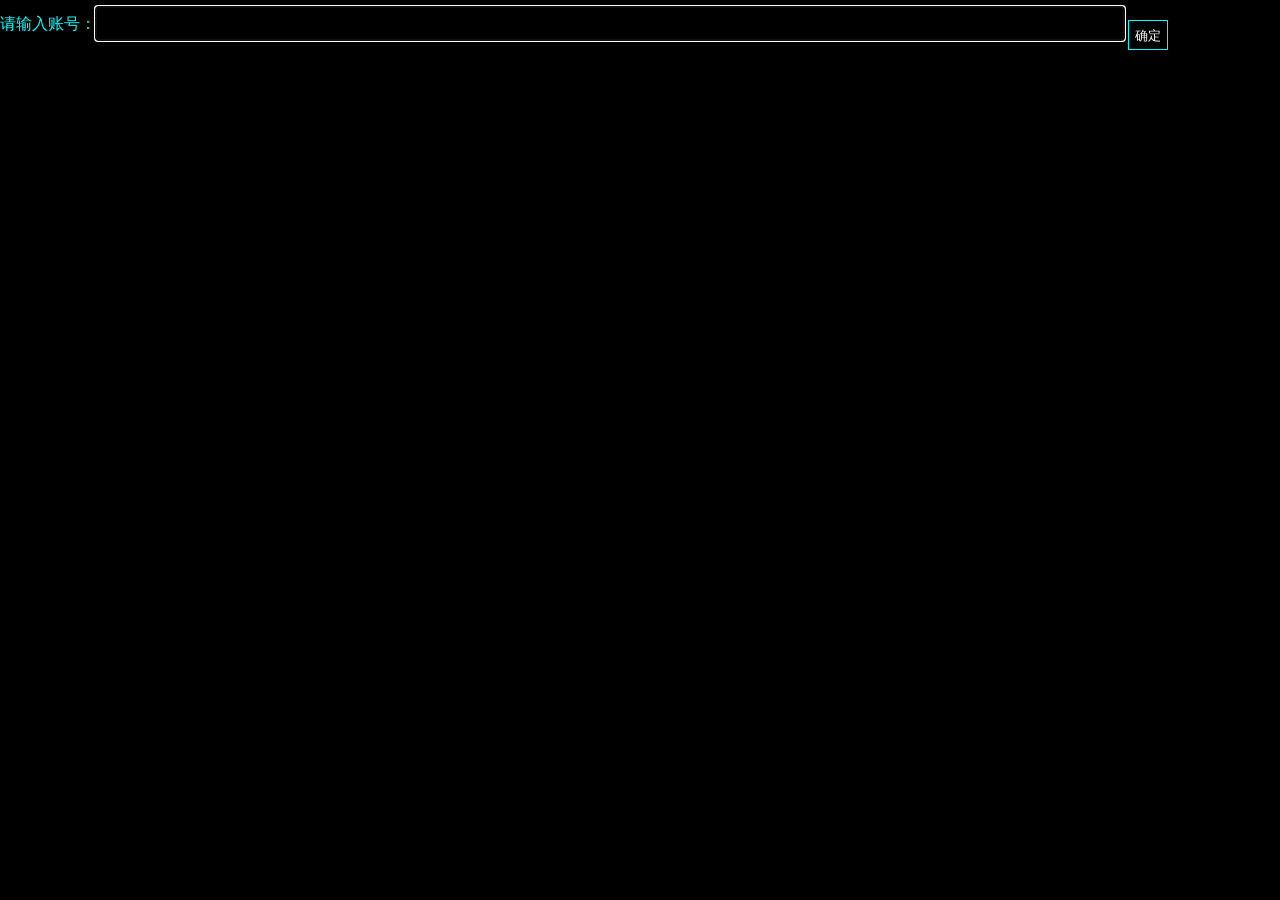
<file: exam/src/main/webapp/comet4j/index.html>
﻿<!DOCTYPE html PUBLIC "-//W3C//DTD XHTML 1.0 Transitional//EN"
        "http://www.w3.org/TR/xhtml1/DTD/xhtml1-transitional.dtd">
<html xmlns="http://www.w3.org/1999/xhtml">

<head>
    <meta http-equiv="Content-Language" content="zh-cn"/>
    <meta http-equiv="Content-Type" content="text/html; charset=utf-8"/>
    <title>托普APP消息推送管理后台</title>
    <link rel="stylesheet" type="text/css" href="css/style.css"/>
    <script type="text/javascript" src="js/comet4j-debug.js"></script>
    <script type="text/javascript" src="js/talk.js"></script>
</head>
<body onload="init()">

<div id="statebar">
    连接状态：<span id="workStyle"></span>；
    连接数量：<span id="connectorCount"></span>；
    已用内存：<span id="usedMemory"></span>；
    可用内存：<span id="freeMemory"></span>；
    内存容量：<span id="totalMemory"></span>；
    最大容量：<span id="maxMemory"></span>；
    系统已运行：<span id="startup"></span>
</div>

<div id="logbox">
</div>

<div id="toolbar">
    请输入：<input maxlength="200" id="inputbox" class="inputbox" onkeypress="return onSendBoxEnter(event);"
               type="text"></input>
    <input type="button" class="button" onclick="send(inputbox.value);" value="回车发送"></input>
    <input type="button" class="button" onclick="rename();" value="改名"></input>
</div>

<div id="login">
    请输入账号：<input type="text" class="inputbox" maxlength="50" id="loginName"
                 onkeypress="return loginEnter(event);"></input>
    <input type="button" class="button" onclick="login();" value="确定"></input>
</div>

</body>
</html>
</file>
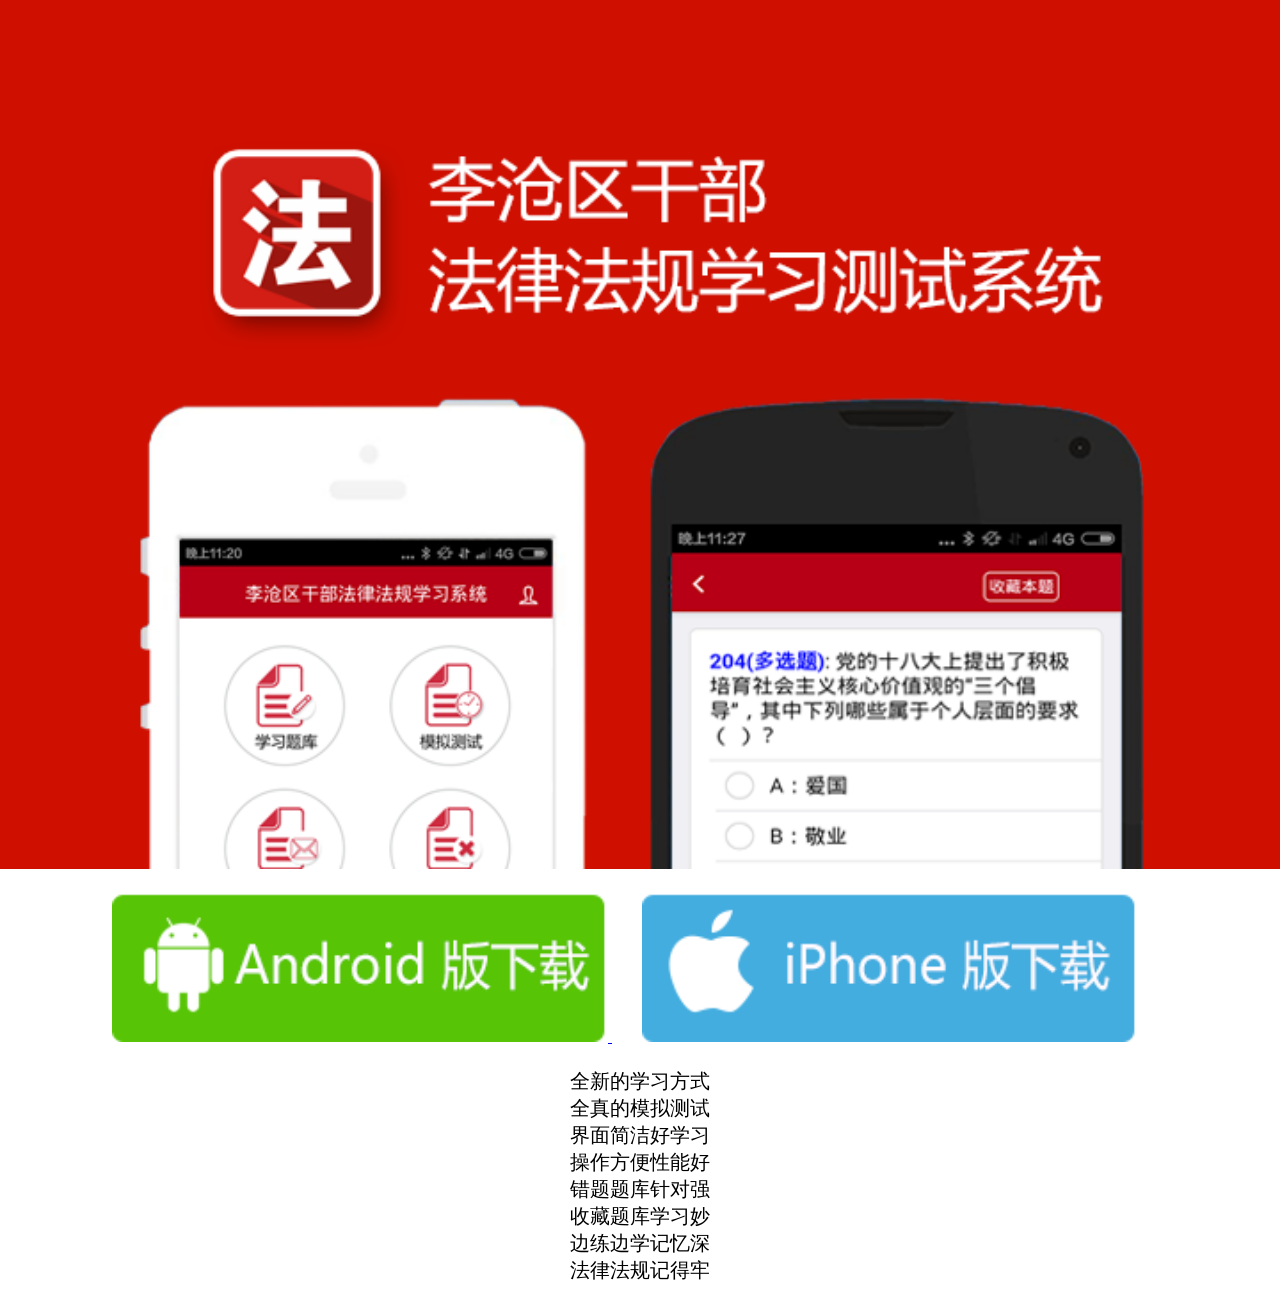
<file: exam/src/main/webapp/erweima/pufa/index.html>
<!DOCTYPE html>
<html>

<head>
	<meta charset="utf-8">
	<meta name="viewport" content="initial-scale=1.0, maximum-scale=1.0, user-scalable=no"/>
	<title></title>
</head>
<style type="text/css">
	* {
		margin: 0px;
		padding: 0px;
	}

	body {
		width: 100%;
		margin: 0 auto;
	}

	.header {
		text-align: center;
		width: 100%;
		height: auto;
		margin: 0 auto;
	}

	.content {
		text-align: center;
		padding: 20px;
	}

	.content a {
		margin-right: 30px;
	}

	.footer {
		padding: 2px 0;
		width: 100%;
		height: auto;
		float: left;
		margin-bottom: 20px;
	}

	.footer ul li {
		width: 100%;
		font-size: 微软雅黑;
		font-size: 20px !important;
		text-align: center;
		list-style-image: url(dian.png);
		/*list-style: hiragana;*/
	}
</style>
<script type="text/javascript">
	function goDownload() {
		window.location.href = 'http://lcsf.ccstudy.cn:8090/appInstall/LicangPufa/H5ADD124B.apk';
	}
</script>
<body>
<div class="header">
	<img src="header.png" style="width: 100%!important;"/></div>
<div class="content">
	<a href="http://www.astroway.net:8090/appInstall/LicangPufa/H5ADD124B.apk">
		<img src="androidbutton.png" style="width: 40%!important;"/>
	</a>
	<!--<a onclick="goDownload()" href="javascript:void(0);" target="_blank">-->
	<!--<img src="androidbutton.png"/>-->
	<!--</a>-->
	<!-- FIXME  这个地方，需要从景安申请lcsf.ccstudy.cn证书 -->
	<a href="itms-services://?action=download-manifest&amp;url=https://astroway.net:8444/appInstall/LicangPufa/licangPufa_SSL.plist">
		<img src="iphongbutton.png" style="width: 40%!important;"/>
	</a>
</div>
<div class="footer">
	<ul>
		<li>全新的学习方式</li>
		<li>全真的模拟测试</li>
		<li>界面简洁好学习</li>
		<li>操作方便性能好</li>
		<li>错题题库针对强</li>
		<li>收藏题库学习妙</li>
		<li>边练边学记忆深</li>
		<li>法律法规记得牢</li>
	</ul>
</div>
<div id="weixin-tip" style="display:none;"><p><img src="live_weixin.png" style="width:99%" alt="微信打开"/></p></div>
<style>
	#weixin-tip {
		position: fixed;
		left: 0;
		top: 0;
		background: rgba(0, 0, 0, 0.8);
		filter: alpha(opacity=80);
		width: 100%;
		height: 100%;
		z-index: 100;
	}

	#weixin-tip p {
		text-align: center;
		margin-top: 10%;
		padding: 0 5%;
	}
</style>

<script type="text/javascript">
	function is_weixin() {
		var ua = navigator.userAgent.toLowerCase();
		if (ua.match(/MicroMessenger/i) == "micromessenger") {
			return true;
		} else {
			return false;
		}
	}
	var isWeixin = is_weixin();
	if (isWeixin) {
		var weixinTip = document.getElementById('weixin-tip');
		weixinTip.style.display = 'block';
	}
</script>
</body>
</html>
</file>
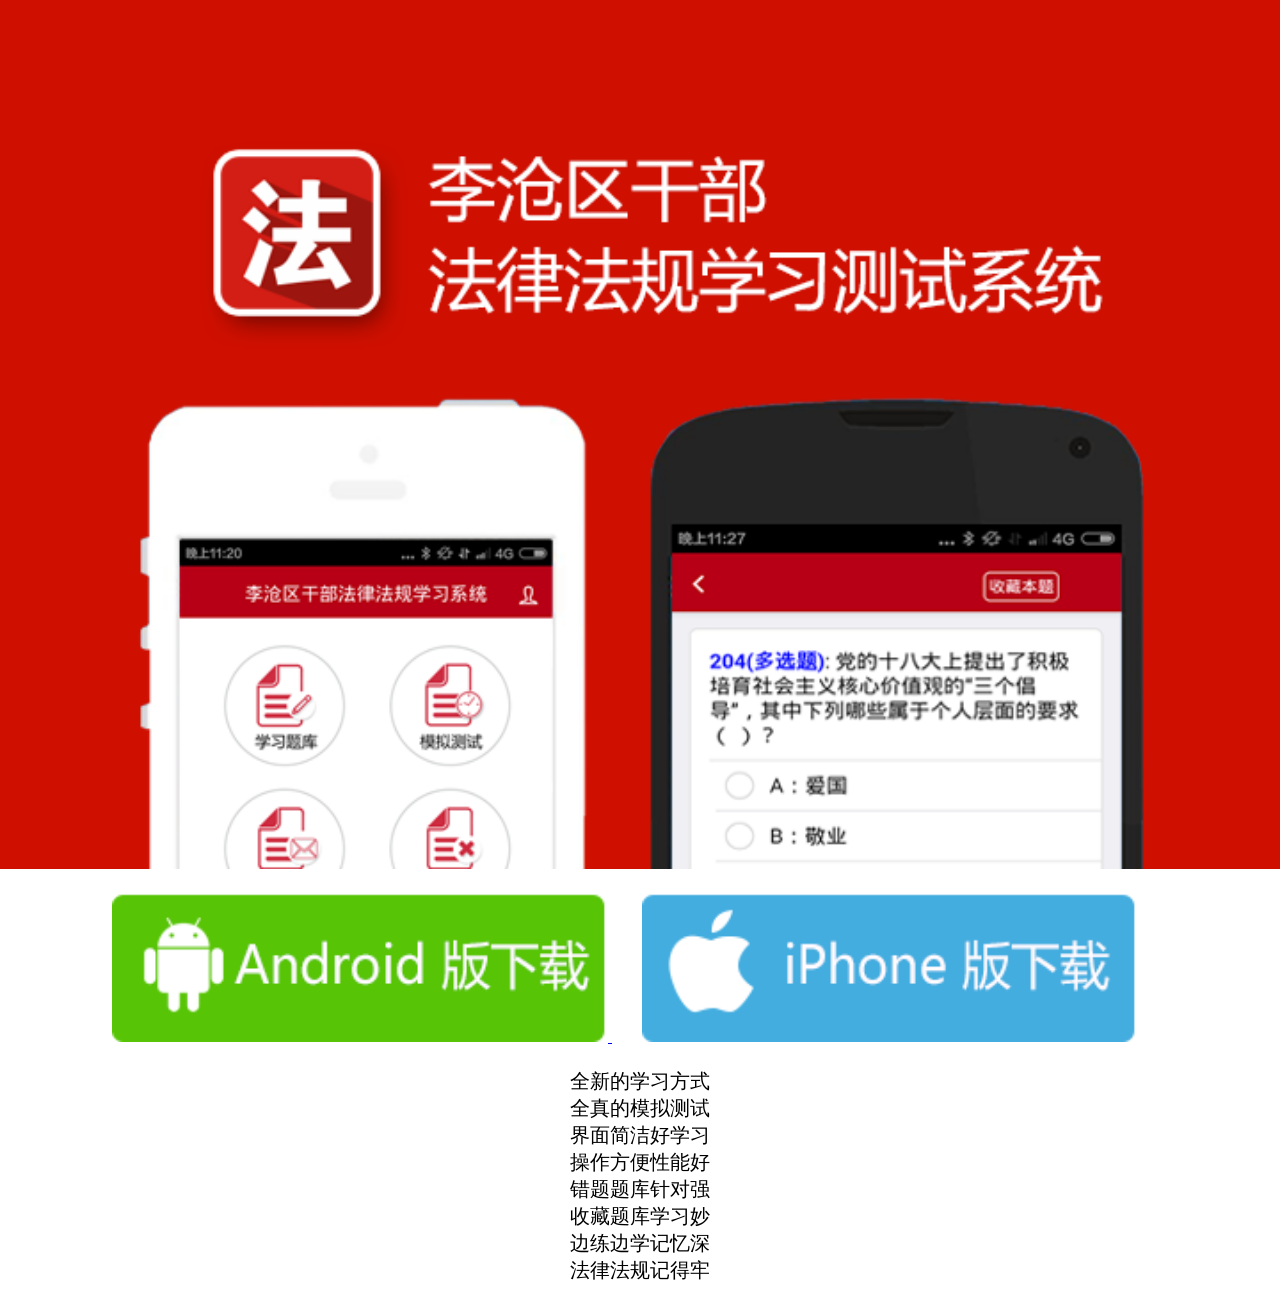
<file: pc/src/main/webapp/erweima/pufa/index.html>
<!DOCTYPE html>
<html>

<head>
	<meta charset="utf-8">
	<meta name="viewport" content="initial-scale=1.0, maximum-scale=1.0, user-scalable=no"/>
	<title></title>
</head>
<style type="text/css">
	* {
		margin: 0px;
		padding: 0px;
	}

	body {
		width: 100%;
		margin: 0 auto;
	}

	.header {
		text-align: center;
		width: 100%;
		height: auto;
		margin: 0 auto;
	}

	.content {
		text-align: center;
		padding: 20px;
	}

	.content a {
		margin-right: 30px;
	}

	.footer {
		padding: 2px 0;
		width: 100%;
		height: auto;
		float: left;
		margin-bottom: 20px;
	}

	.footer ul li {
		width: 100%;
		font-size: 微软雅黑;
		font-size: 20px !important;
		text-align: center;
		list-style-image: url(dian.png);
		/*list-style: hiragana;*/
	}
</style>
<script type="text/javascript">
	function goDownload() {
		window.location.href = 'http://lcsf.ccstudy.cn:8090/appInstall/LicangPufa/H5ADD124B.apk';
	}
</script>
<body>
<div class="header">
	<img src="header.png" style="width: 100%!important;"/></div>
<div class="content">
	<a href="http://www.astroway.net:8090/appInstall/LicangPufa/H5ADD124B.apk">
		<img src="androidbutton.png" style="width: 40%!important;"/>
	</a>
	<!--<a onclick="goDownload()" href="javascript:void(0);" target="_blank">-->
	<!--<img src="androidbutton.png"/>-->
	<!--</a>-->
	<!-- FIXME  这个地方，需要从景安申请lcsf.ccstudy.cn证书 -->
	<a href="itms-services://?action=download-manifest&amp;url=https://astroway.net:8444/appInstall/LicangPufa/licangPufa_SSL.plist">
		<img src="iphongbutton.png" style="width: 40%!important;"/>
	</a>
</div>
<div class="footer">
	<ul>
		<li>全新的学习方式</li>
		<li>全真的模拟测试</li>
		<li>界面简洁好学习</li>
		<li>操作方便性能好</li>
		<li>错题题库针对强</li>
		<li>收藏题库学习妙</li>
		<li>边练边学记忆深</li>
		<li>法律法规记得牢</li>
	</ul>
</div>
<div id="weixin-tip" style="display:none;"><p><img src="live_weixin.png" style="width:99%" alt="微信打开"/></p></div>
<style>
	#weixin-tip {
		position: fixed;
		left: 0;
		top: 0;
		background: rgba(0, 0, 0, 0.8);
		filter: alpha(opacity=80);
		width: 100%;
		height: 100%;
		z-index: 100;
	}

	#weixin-tip p {
		text-align: center;
		margin-top: 10%;
		padding: 0 5%;
	}
</style>

<script type="text/javascript">
	function is_weixin() {
		var ua = navigator.userAgent.toLowerCase();
		if (ua.match(/MicroMessenger/i) == "micromessenger") {
			return true;
		} else {
			return false;
		}
	}
	var isWeixin = is_weixin();
	if (isWeixin) {
		var weixinTip = document.getElementById('weixin-tip');
		weixinTip.style.display = 'block';
	}
</script>
<script type="text/javascript">
	/*
	 * 智能机浏览器版本信息:
	 */
	var MyBrowser = {
		versions: function () {
			var u = navigator.userAgent, app = navigator.appVersion;
			return {//移动终端浏览器版本信息
				trident: u.indexOf('Trident') > -1, //IE内核
				presto: u.indexOf('Presto') > -1, //opera内核
				webKit: u.indexOf('AppleWebKit') > -1, //苹果、谷歌内核
				gecko: u.indexOf('Gecko') > -1 && u.indexOf('KHTML') == -1, //火狐内核
				mobile: !!u.match(/AppleWebKit.*Mobile.*/) || !!u.match(/AppleWebKit/), //是否为移动终端
				ios: !!u.match(/\(i[^;]+;( U;)? CPU.+Mac OS X/), //ios终端
				android: u.indexOf('Android') > -1 || u.indexOf('Linux') > -1, //android终端或者uc浏览器
				iPhone: u.indexOf('iPhone') > -1 || u.indexOf('Mac') > -1, //是否为iPhone或者QQHD浏览器
				iPad: u.indexOf('iPad') > -1, //是否iPad
				webApp: u.indexOf('Safari') == -1 //是否web应该程序，没有头部与底部
			};
		}(),
		language: (navigator.browserLanguage || navigator.language).toLowerCase()
	};

	/*
	 * 根据浏览器版本智能决定ios、android下载链接哪个显示哪个不显示。
	 */
	var androidA = document.getElementById('android-a-id');
	var iosA = document.getElementById('ios-a-id');
	if (MyBrowser.versions.ios || MyBrowser.versions.iPhone || MyBrowser.versions.iPad) {
		androidA.style.display = 'none';
	} else if (MyBrowser.versions.android) {
		iosA.style.display = 'none';
	}
	androidA.addEventListener('click', function () {
		androidA.innerHTML = '开始下载，请等待...';
	});
	iosA.addEventListener('click', function () {
		iosA.innerHTML = '开始下载，请等待...';
	});
</script>
</body>
</html>
</file>
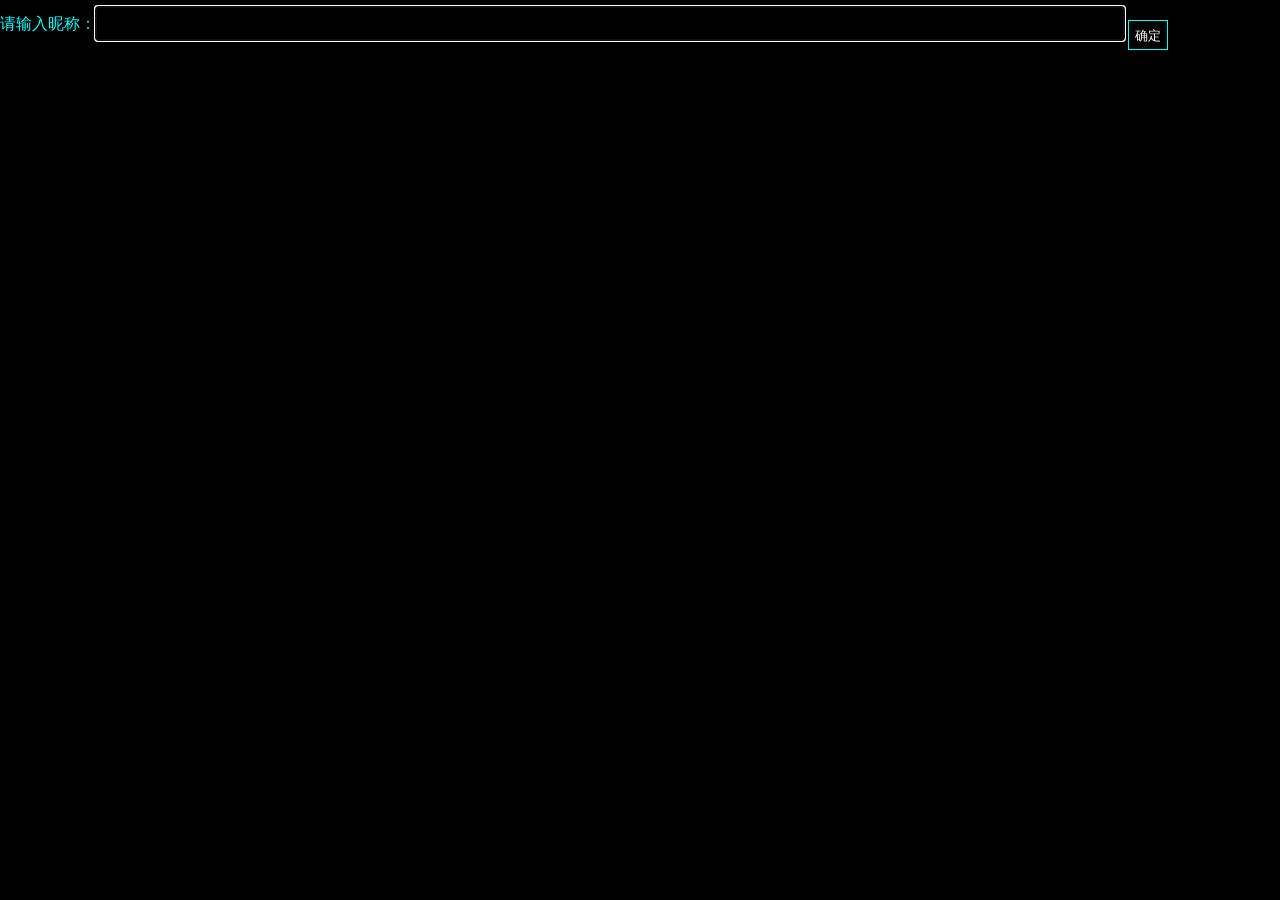
<file: exam/src/main/webapp/comet4j/index2.html>
﻿<!DOCTYPE html PUBLIC "-//W3C//DTD XHTML 1.0 Transitional//EN"
        "http://www.w3.org/TR/xhtml1/DTD/xhtml1-transitional.dtd">
<html xmlns="http://www.w3.org/1999/xhtml">

<head>
    <meta http-equiv="Content-Language" content="zh-cn"/>
    <meta http-equiv="Content-Type" content="text/html; charset=utf-8"/>
    <title>Comet4J Demo</title>
    <link rel="stylesheet" type="text/css" href="css/style.css"/>
    <script type="text/javascript" src="js/comet4j.js"></script>
    <script type="text/javascript" src="js/talk.js"></script>
</head>
<body onload="init()">

<div id="statebar">
    连接状态：<span id="workStyle"></span>；
    连接数量：<span id="connectorCount"></span>；
    已用内存：<span id="usedMemory"></span>；
    可用内存：<span id="freeMemory"></span>；
    内存容量：<span id="totalMemory"></span>；
    最大容量：<span id="maxMemory"></span>；
    系统已运行：<span id="startup"></span>
</div>

<div id="logbox">
</div>

<div id="toolbar">
    请输入：<input maxlength="200" id="inputbox" class="inputbox" onkeypress="return onSendBoxEnter(event);"
               type="text"></input>
    <input type="button" class="button" onclick="send(inputbox.value);" value="回车发送"></input>
    <input type="button" class="button" onclick="rename();" value="改名"></input>
</div>

<div id="login">
    请输入昵称：<input type="text" class="inputbox" maxlength="50" id="loginName"
                 onkeypress="return loginEnter(event);"></input>
    <input type="button" class="button" onclick="login();" value="确定"></input>
</div>

</body>
</html>
</file>
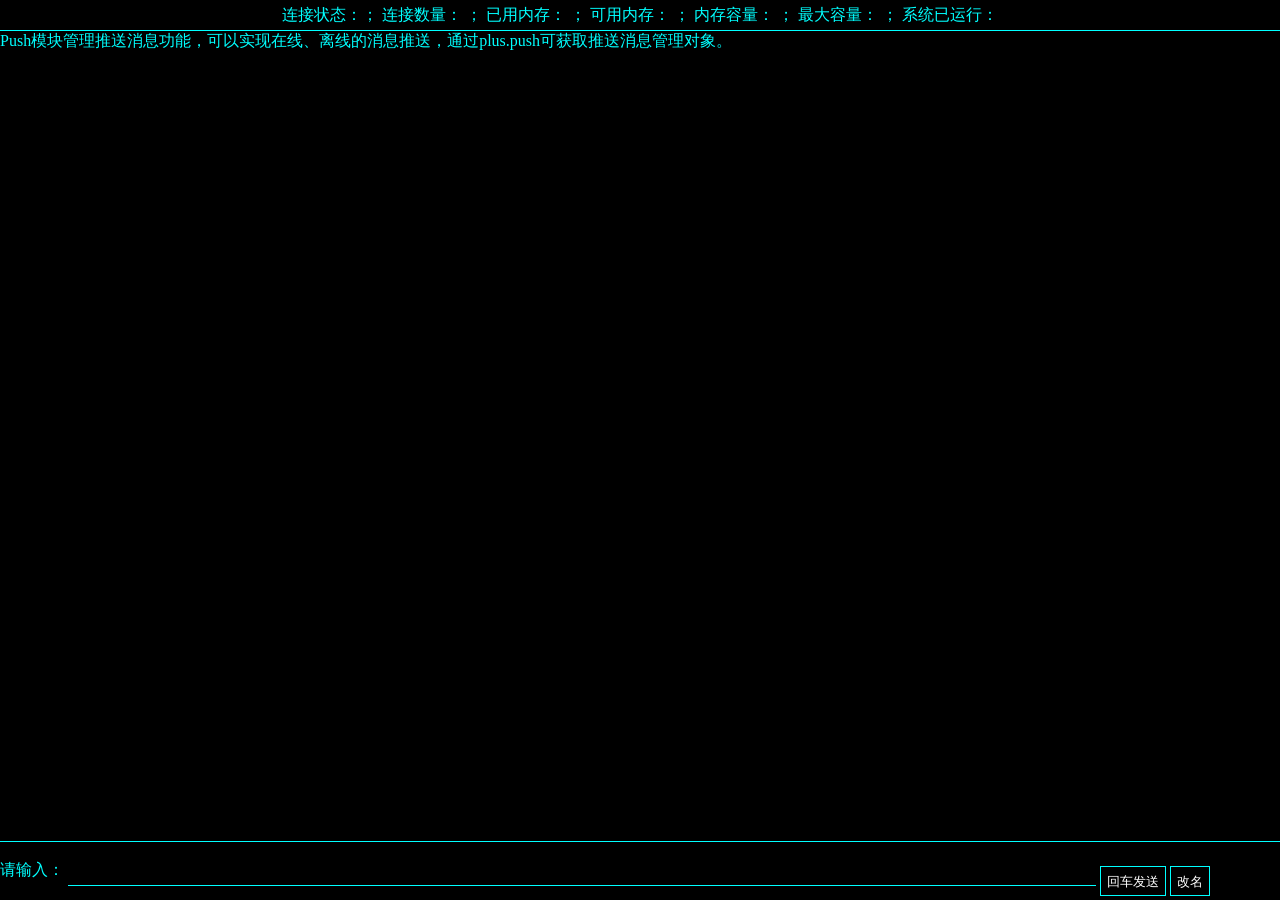
<file: exam/src/main/webapp/comet4j/push.html>
<!DOCTYPE html>
<html>

<head>
    <meta charset="utf-8">
    <title></title>
    <meta name="viewport" content="width=device-width, initial-scale=1,maximum-scale=1,user-scalable=no">
    <meta name="apple-mobile-web-app-capable" content="yes">
    <meta name="apple-mobile-web-app-status-bar-style" content="black">
    <link rel="stylesheet" type="text/css" href="css/style.css"/>
    <script type="text/javascript" src="js/common.js"></script>
    <script type="text/javascript" src="js/comet4j-debug2.js"></script>
    <script type="text/javascript" src="js/talk2.js"></script>
    <script type="text/javascript" src="js/mui.min.js"></script>
    <script type="text/javascript">
        function initPushMsg() {
            JS.AJAX.post(URL + 'username.do', {}, function (result) {
                if (result.responseText) {
                    window.__user_name = result.responseText;
                    document.getElementById("loginName").value = result.responseText;
                    login();
                    init();
                }
            });
        }
        mui.plusReady(function () {
            initPushMsg();
        });
    </script>
</head>

<body>

<div id="statebar">
    连接状态：<span id="workStyle"></span>； 连接数量：
    <span id="connectorCount"></span>； 已用内存：
    <span id="usedMemory"></span>； 可用内存：
    <span id="freeMemory"></span>； 内存容量：
    <span id="totalMemory"></span>； 最大容量：
    <span id="maxMemory"></span>； 系统已运行：
    <span id="startup"></span>
</div>

<div id="logbox">
</div>

<div id="toolbar">
    请输入：
    <input maxlength="200" id="inputbox" class="inputbox" onkeypress="return onSendBoxEnter(event);"
           type="text"></input>
    <input type="button" class="button" onclick="send(inputbox.value);" value="回车发送"></input>
    <input type="button" class="button" onclick="rename();" value="改名"></input>
</div>

<div id="login">
    请输入昵称：
    <input type="text" class="inputbox" maxlength="50" id="loginName" onkeypress="return loginEnter(event);"></input>
    <input type="button" class="button" onclick="login();" value="确定"></input>
</div>
<div id="output">
    Push模块管理推送消息功能，可以实现在线、离线的消息推送，通过plus.push可获取推送消息管理对象。
</div>
</body>

</html>
</file>
<file: exam/src/main/webapp/comet4j/css/style.css>
div {
    scrollbar-3dlight-color: aqua;
    scrollbar-highlight-color: aqua;
    scrollbar-face-color: black;
    scrollbar-arrow-color: aqua;
    scrollbar-shadow-color: aqua;
    scrollbar-darkshadow-color: black;
    scrollbar-base-color: black;
    scrollbar-track-color: black;
}

body {
    color: aqua;
    background-color: #000000;
    margin: 0px;
    padding: 0px;
    overflow: hidden;
    height: 100%;
    overflow-x: hidden;
    overflow-y: hidden;
}

a {
    color: orange;
}

blockquote {
    line-height: 20px;
}

#logbox {
    width: 100%;
    overflow: auto;
    overflow-x: hidden;
    overflow-y: auto;
    word-break: break-all;
}

#statebar {
    border-bottom: 1px aqua solid;
    vertical-align: middle;
    line-height: 30px;
    color: aqua;
    text-align: center;
}

#toolbar {
    position: absolute;
    z-index: 2;
    width: 100%;
    padding-top: 4px;
    padding-bottom: 4px;
    bottom: 0px;
    border-top: 1px aqua solid;
    background: black;
    color: #00FFFF;
}

#login {
    display: none;
    position: absolute;
    left: 0px;
    top: 0px;
    width: 100%;
    z-index: 100;
    background: black;
}

.user {
    color: aqua;
}

.sysmessage {
    color: #666666;
}

.usermessage {
    color: silver;
}

.usermessage blockquote {
    margin: 0px;
    margin-left: 50px;
    padding: 0px;
}

.inputbox {
    margin-bottom: 4px;
    color: white;
    background: transparent;
    font-size: 25px;
    vertical-align: middle;
    line-height: 25px;
    height: 30px;
    width: 80%;
    left: 1px;
    right: 50px;
    top: 0px;
    border: 0px;
    border-bottom: 1px aqua solid;
}

.button {
    margin-top: 20px;
    border: 1px aqua solid;
    color: white;
    background: transparent;
    vertical-align: middle;
    line-height: 25px;
    height: 30px;
}

.warning {
    color: red;
}
</file>
